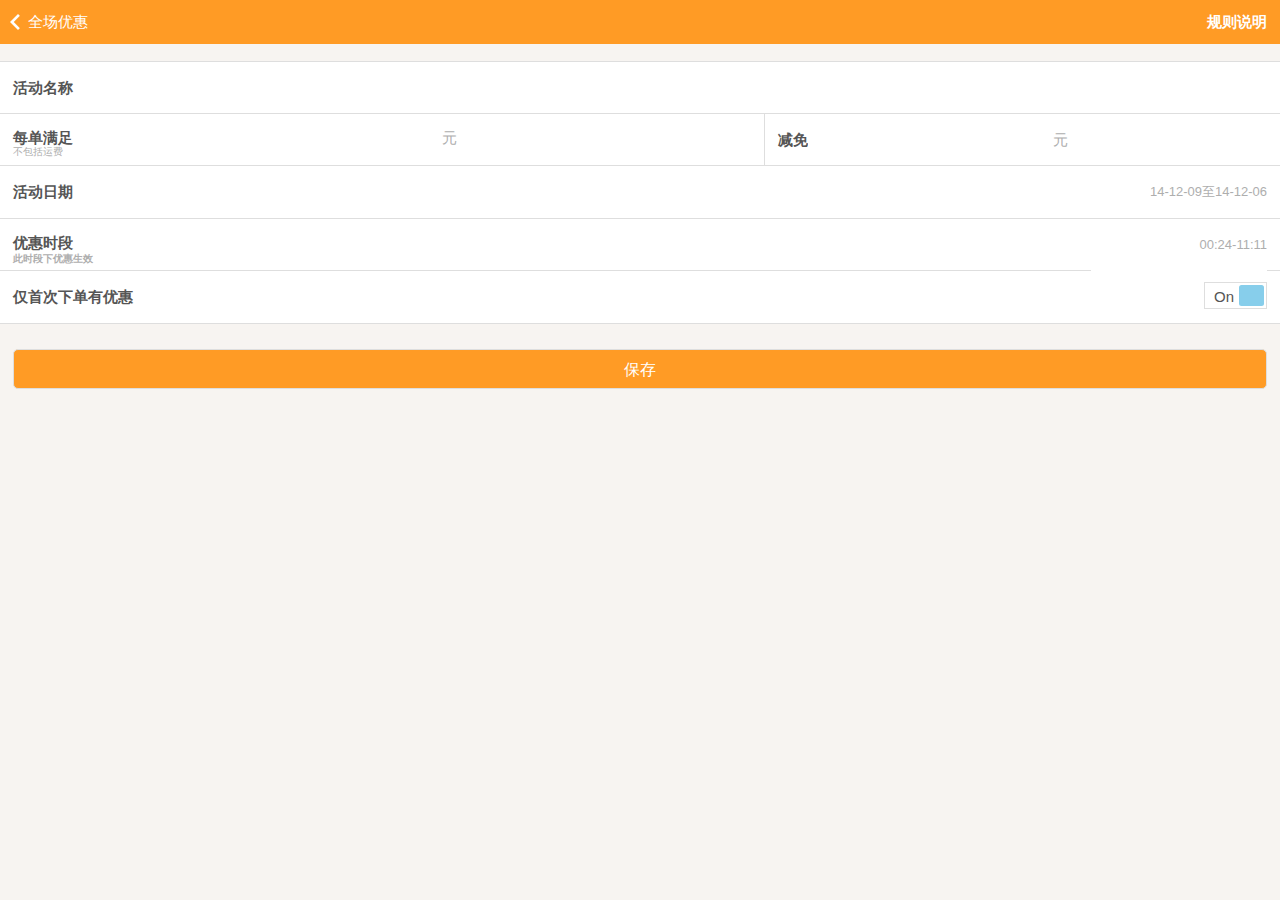
<file: 680/coupons-detail.html>
<!DOCTYPE html>
<html lang="en">
<head>
    <meta charset="UTF-8">
    <meta name="viewport"
          content="width=device-width, user-scalable=no, initial-scale=1.0, maximum-scale=1.0, minimum-scale=1.0">
    <title>优惠活动</title>
    <link rel="stylesheet" href="css/coupons-detail.css">
</head>
<body>
    <header>
    <a href="javascript:;"></a>
    <span>全场优惠</span>
        <b>规则说明</b>
</header>
    <main>
        <ul>
            <li class="li1"><b>活动名称</b></li>
            <li class="li2">
                <div><b>每单满足</b><input type="text"><i>元</i></div>
                <div><b>减免</b><input type="text"><i>元</i></div>
            </li>
            <li class="li3"><b>活动日期</b><input type="text" value="14-12-09至14-12-06"></li>
            <li class="li4"><b>优惠时段</b><input type="text" value="00:24-11:11"></li>
            <li class="li5"><b>仅首次下单有优惠</b><div>On<i></i></div></li>
        </ul>
        <div><span>保存</span></div>
    </main>
</body>
</html>
</file>
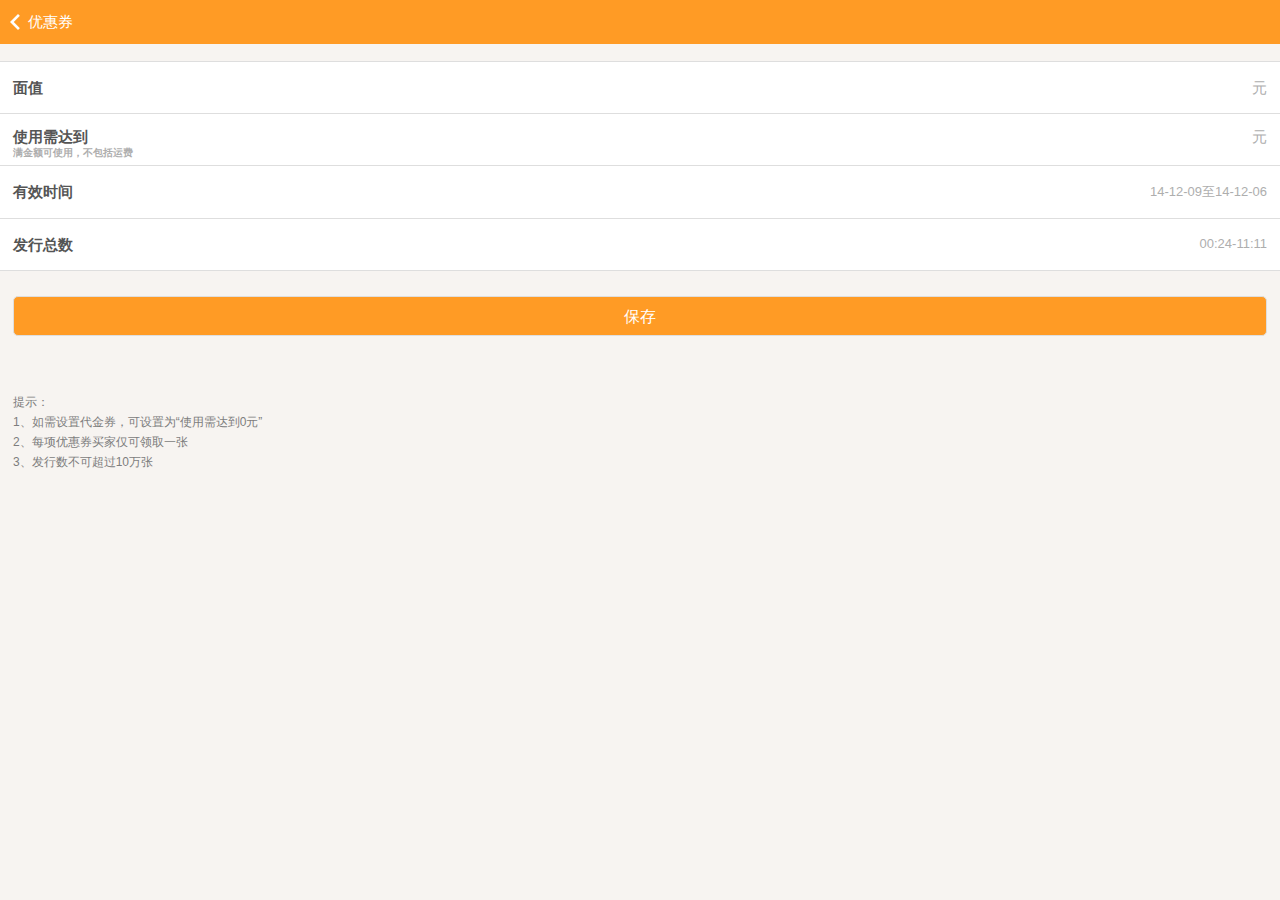
<file: 680/coupons-require.html>
<!DOCTYPE html>
<html lang="en">
<head>
    <meta charset="UTF-8">
    <meta name="viewport"
          content="width=device-width, user-scalable=no, initial-scale=1.0, maximum-scale=1.0, minimum-scale=1.0">
    <title>优惠券</title>
    <link rel="stylesheet" href="css/coupons-require.css">
</head>
<body>
<header>
    <a href="javascript:;"></a>
    <span>优惠券</span>
</header>
<main>
    <ul>
        <li class="li1"><b>面值</b><input type="text"><i>元</i></li>
        <li class="li2"><b>使用需达到</b><input type="text"><i>元</i></li>
        <li class="li3"><b>有效时间</b><input type="text" value="14-12-09至14-12-06"></li>
        <li class="li4"><b>发行总数</b><input type="text" value="00:24-11:11"></li>
    </ul>
    <div><span>保存</span></div>
    <div class="notice">
        <p>提示：</p>
        <p>1、如需设置代金券，可设置为“使用需达到0元”</p>
        <p>2、每项优惠券买家仅可领取一张</p>
        <p>3、发行数不可超过10万张</p>
    </div>
</main>
</body>
</html>
</file>
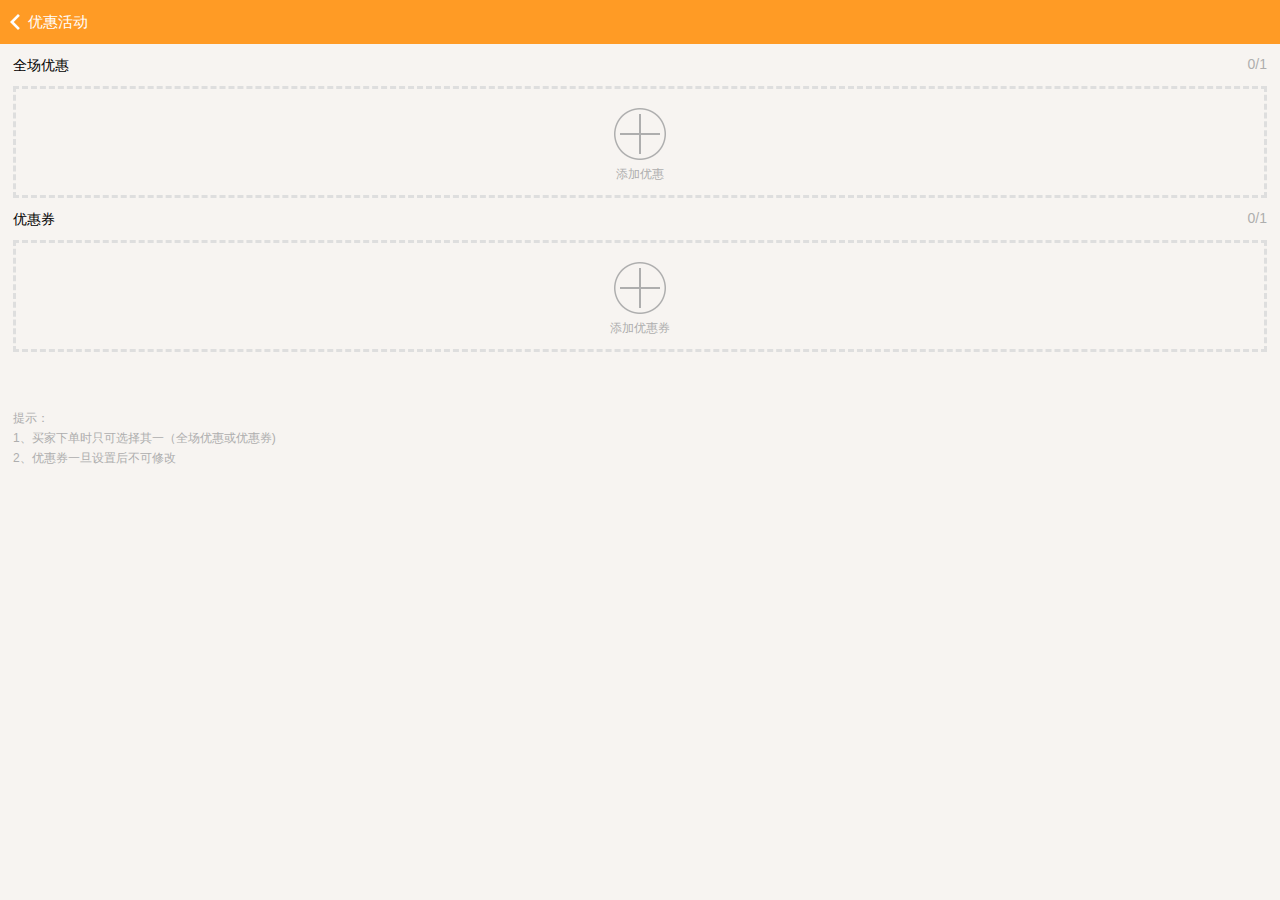
<file: 680/coupons.html>
<!DOCTYPE html>
<html lang="en">
<head>
    <meta charset="UTF-8">
    <meta name="viewport"
          content="width=device-width, user-scalable=no, initial-scale=1.0, maximum-scale=1.0, minimum-scale=1.0">
    <title>优惠活动</title>
    <link rel="stylesheet" href="css/coupons.css">
</head>
<body>
    <header>
        <a href="javascript:;"></a>
        <span>优惠活动</span>
    </header>
    <main>
    <div class="coupons">
        <div class="title">
            <h4>全场优惠</h4>
            <span>0/1</span>
        </div>
        <div class="content"><a href="javascript:;" class="add-coupons"></a>
            <p>添加优惠</p>
        </div>
    </div>
    <div class="coupons coupons1">
        <div class="title">
            <h4>优惠券</h4>
            <span>0/1</span>
        </div>
        <div class="content">
            <a href="javascript:;" class="add-coupons"></a>
            <p>添加优惠券</p>
        </div>
    </div>
    <div class="notice">
        <p>提示：</p>
        <p>1、买家下单时只可选择其一（全场优惠或优惠券)</p>
        <p>2、优惠券一旦设置后不可修改</p>
    </div>
</main>
</body>
</html>
</file>
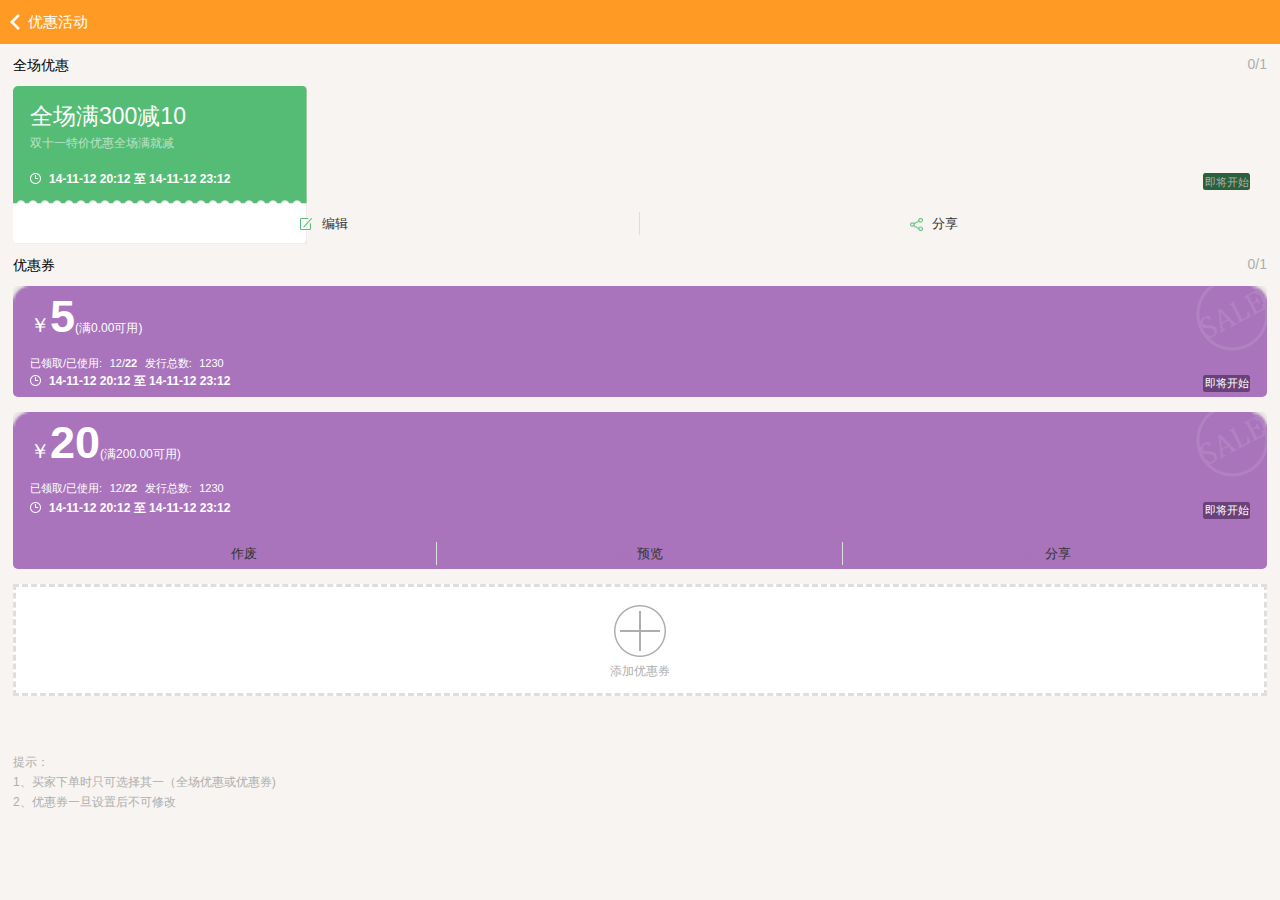
<file: 680/had-coupuns.html>
<!DOCTYPE html>
<html lang="en">
<head>
    <meta charset="UTF-8">
    <meta name="viewport"
          content="width=device-width, user-scalable=no, initial-scale=1.0, maximum-scale=1.0, minimum-scale=1.0">
    <title>优惠活动</title>
    <link rel="stylesheet" href="css/had-coupons.css">
</head>
<body>
<header>
    <a href="javascript:;"></a>
    <span>优惠活动</span>
</header>
<main>
    <div class="coupons">
        <div class="title">
            <h4>全场优惠</h4>
            <span>0/1</span>
        </div>
        <div class="content">
            <div class="content-bg">
                <div class="content-top">
                    <p>全场满300减10</p>
                    <p>双十一特价优惠全场满就减</p>
                    <b>14-11-12 20:12 至 14-11-12 23:12</b>
                    <span class="willStart">即将开始</span>
                    <img class="sale" src="images/sale.png">
                </div>
                <ul>
                    <li><a href="javascript:;"><i class="update"></i>编辑</a></li>
                    <li><a href="javascript:;"><i class="share"></i>分享</a></li>
                </ul>
            </div>
        </div>
    </div>
    <div class="coupons1">
        <div class="title">
            <h4>优惠券</h4>
            <span>0/1</span>
        </div>
        <div class="content1">
            <div class="content1-bg">
                <div class="content1-top">
                    <p><i>￥</i><b>5</b><s>(满0.00可用)</s></p>
                    <ul>
                        <li>已领取/已使用:</li>
                        <li><span>12</span>/<b>22</b></li>
                        <li>发行总数:</li>
                        <li>1230</li>
                    </ul>
                    <b class="click">14-11-12 20:12 至 14-11-12 23:12</b>
                    <span class="willStart">即将开始</span>
                    <img class="sale" src="images/sale.png">
                </div>
            </div>
            <div class="content2-bg">
                <div class="content2-top">
                    <p><i>￥</i><b>20</b><s>(满200.00可用)</s></p>
                    <ul class="textUl">
                        <li>已领取/已使用:</li>
                        <li><span>12</span>/<b>22</b></li>
                        <li>发行总数:</li>
                        <li>1230</li>
                    </ul>
                    <b class="click">14-11-12 20:12 至 14-11-12 23:12</b>
                    <span class="willStart">即将开始</span>
                    <img class="sale" src="images/sale.png">
                </div>
                <ul class="content2-bottom">
                    <li><a href="javascript:;"><i class="delete"></i>作废</a></li>
                    <li><a href="javascript:;"><i class="preview"></i>预览</a></li>
                    <li><a href="javascript:;"><i class="share"></i>分享</a></li>
                </ul>
            </div>
            <div class="content">
                <a href="javascript:;" class="add-coupons"></a>
                <p>添加优惠券</p>
            </div>
        </div>

    </div>
    <div class="notice">
        <p>提示：</p>
        <p>1、买家下单时只可选择其一（全场优惠或优惠券)</p>
        <p>2、优惠券一旦设置后不可修改</p>
    </div>
</main>

</body>
</html>
</file>
<file: 680/css/coupons-detail.css>
/* reset */
html,
body,
h1,
h2,
h3,
h4,
h5,
h6,
div,
dl,
dt,
dd,
ul,
ol,
li,
p,
blockquote,
pre,
hr,
figure,
table,
caption,
th,
td,
form,
fieldset,
legend,
input,
button,
textarea,
menu {
  margin: 0;
  padding: 0;
}
header,
footer,
section,
article,
aside,
nav,
hgroup,
address,
figure,
figcaption,
menu,
details {
  display: block;
}
table {
  border-collapse: collapse;
  border-spacing: 0;
}
caption,
th {
  text-align: left;
  font-weight: normal;
}
html,
body,
fieldset,
img,
iframe,
abbr {
  border: 0;
}
i,
cite,
em,
var,
address,
dfn {
  font-style: normal;
}
[hidefocus],
summary {
  outline: 0;
}
li {
  list-style: none;
}
h1,
h2,
h3,
h4,
h5,
h6,
small {
  font-size: 100%;
}
sup,
sub {
  font-size: 83%;
}
pre,
code,
kbd,
samp {
  font-family: inherit;
}
q:before,
q:after {
  content: none;
}
textarea {
  overflow: auto;
  resize: none;
}
label,
summary {
  cursor: default;
}
a,
button {
  cursor: pointer;
}
h1,
h2,
h3,
h4,
h5,
h6,
em,
strong,
b {
  font-weight: bold;
}
del,
ins,
u,
s,
a,
a:hover {
  text-decoration: none;
}
body,
textarea,
input,
button,
select,
keygen,
legend {
  font: 12px/1.14 arial, "Microsoft YaHei";
  color: #333;
  outline: 0;
}
body {
  background: #fff;
}
a,
a:hover {
  color: #333;
}
input {
  border: none;
  padding: 0;
}
.clearfix:after {
  content: "";
  display: block;
  height: 0;
  line-height: 0;
  clear: both;
  visibility: hidden;
}
.clearfix {
  zoom: 1;
}
* {
  box-sizing: border-box;
}
@media screen and (device-width: 320px) {
  html {
    font-size: 16px;
  }
}
@media screen and (device-width: 375px) {
  html {
    font-size: 18.75px;
  }
}
@media screen and (device-width: 360px) {
  html {
    font-size: 18px;
  }
}
body {
  height: 100%;
  background-color: #f7f4f1;
}
header {
  position: fixed;
  left: 0;
  top: 0;
  z-index: 99;
  height: 2.75rem;
  line-height: 2.75rem;
  width: 100%;
  background-color: #ff9b25;
  font-size: 0.9375rem;
  padding-left: 1.75rem;
}
header a {
  position: absolute;
  background-image: url("../images/back.png");
  background-size: 0.625rem 1rem;
  width: 0.625rem;
  height: 1rem;
  top: 0.875rem;
  left: 0.625rem;
}
header span {
  color: #ffffff;
}
header b {
  color: #ffffff;
  float: right;
  margin-right: 0.8125rem;
}
main {
  color: #555555;
  font-size: 0.9375rem;
  height: 100%;
  margin-top: 3.8125rem;
  font-weight: normal;
}
main ul {
  margin-bottom: 1.5625rem;
  background-color: #ffffff;
}
main ul li {
  padding: 0 0.8125rem;
  height: 3.28125rem;
  line-height: 3.28125rem;
  border-bottom: 1px solid #dedede;
}
main ul li i {
  color: #aeaeae;
}
main ul .li1 {
  border-top: 1px solid #dedede;
}
main ul .li2 > div {
  height: 100%;
}
main ul .li2 div:first-child {
  position: relative;
  padding: 0 0.8125rem;
  padding-left: 0;
  width: 60%;
  float: left;
  border-right: 1px solid #dedede;
  line-height: 2.96875rem;
}
main ul .li2 div:first-child:before {
  content: '不包括运费';
  position: absolute;
  left: 0;
  bottom: -0.625rem;
  font-size: 0.625rem;
  color: #aeaeae;
}
main ul .li2 div:nth-child(2) {
  padding-left: 0.8125rem;
}
main ul .li2 div input {
  width: 50%;
  text-align: right;
  padding-right: 0.3125rem;
}
main ul .li2 div {
  width: 40%;
  float: right;
}
main ul .li3 input,
main ul .li4 input {
  float: right;
  text-align: right;
  color: #aeaeae;
  line-height: 3.25rem;
  font-size: 0.8125rem;
}
main ul .li4 {
  position: relative;
}
main ul .li4 b {
  position: absolute;
  width: 50%;
  line-height: 2.96875rem;
}
main ul .li4 b:after {
  content: '此时段下优惠生效';
  position: absolute;
  left: 0;
  bottom: -1rem;
  font-size: 0.625rem;
  color: #aeaeae;
}
main ul .li5 {
  line-height: 0;
}
main ul .li5 b {
  line-height: 3.28125rem;
}
main ul .li5 div {
  float: right;
  width: 3.9375rem;
  height: 1.6875rem;
  border: 1px solid #dedede;
  margin-top: 0.6875rem;
  line-height: 1.4375rem;
  padding: 0.125rem;
  padding-left: 0.5625rem;
}
main ul .li5 div i {
  display: inline-block;
  float: right;
  width: 50%;
  height: 100%;
  padding: 0.15625rem;
  border-radius: 0.15625rem;
  background-color: skyblue;
}
main > div {
  padding: 0 0.8125rem;
  width: 100%;
  height: 2.5rem;
}
main > div span {
  display: block;
  width: 100%;
  height: 2.5rem;
  line-height: 2.5rem;
  text-align: center;
  border-radius: 0.3125rem;
  border: 0.0625rem solid #dedede;
  background-color: #ff9b25;
  color: #ffffff;
  font-size: 1rem;
}
</file>
<file: 680/css/coupons-require.css>
/* reset */
html,
body,
h1,
h2,
h3,
h4,
h5,
h6,
div,
dl,
dt,
dd,
ul,
ol,
li,
p,
blockquote,
pre,
hr,
figure,
table,
caption,
th,
td,
form,
fieldset,
legend,
input,
button,
textarea,
menu {
  margin: 0;
  padding: 0;
}
header,
footer,
section,
article,
aside,
nav,
hgroup,
address,
figure,
figcaption,
menu,
details {
  display: block;
}
table {
  border-collapse: collapse;
  border-spacing: 0;
}
caption,
th {
  text-align: left;
  font-weight: normal;
}
html,
body,
fieldset,
img,
iframe,
abbr {
  border: 0;
}
i,
cite,
em,
var,
address,
dfn {
  font-style: normal;
}
[hidefocus],
summary {
  outline: 0;
}
li {
  list-style: none;
}
h1,
h2,
h3,
h4,
h5,
h6,
small {
  font-size: 100%;
}
sup,
sub {
  font-size: 83%;
}
pre,
code,
kbd,
samp {
  font-family: inherit;
}
q:before,
q:after {
  content: none;
}
textarea {
  overflow: auto;
  resize: none;
}
label,
summary {
  cursor: default;
}
a,
button {
  cursor: pointer;
}
h1,
h2,
h3,
h4,
h5,
h6,
em,
strong,
b {
  font-weight: bold;
}
del,
ins,
u,
s,
a,
a:hover {
  text-decoration: none;
}
body,
textarea,
input,
button,
select,
keygen,
legend {
  font: 12px/1.14 arial, "Microsoft YaHei";
  color: #333;
  outline: 0;
}
body {
  background: #fff;
}
a,
a:hover {
  color: #333;
}
input {
  border: none;
  padding: 0;
}
.clearfix:after {
  content: "";
  display: block;
  height: 0;
  line-height: 0;
  clear: both;
  visibility: hidden;
}
.clearfix {
  zoom: 1;
}
* {
  box-sizing: border-box;
}
@media screen and (device-width: 320px) {
  html {
    font-size: 16px;
  }
}
@media screen and (device-width: 375px) {
  html {
    font-size: 18.75px;
  }
}
@media screen and (device-width: 360px) {
  html {
    font-size: 18px;
  }
}
body {
  height: 100%;
  background-color: #f7f4f1;
}
header {
  position: fixed;
  left: 0;
  top: 0;
  z-index: 99;
  height: 2.75rem;
  line-height: 2.75rem;
  width: 100%;
  background-color: #ff9b25;
  font-size: 0.9375rem;
  padding-left: 1.75rem;
}
header a {
  position: absolute;
  background-image: url("../images/back.png");
  background-size: 0.625rem 1rem;
  width: 0.625rem;
  height: 1rem;
  top: 0.875rem;
  left: 0.625rem;
}
header span {
  color: #ffffff;
}
main {
  color: #555555;
  font-size: 0.9375rem;
  height: 100%;
  margin-top: 3.8125rem;
  font-weight: normal;
}
main ul {
  margin-bottom: 1.5625rem;
  background-color: #ffffff;
}
main ul li {
  position: relative;
  padding: 0 0.8125rem;
  height: 3.28125rem;
  line-height: 3.28125rem;
  border-bottom: 1px solid #dedede;
}
main ul li i {
  position: absolute;
  right: 0.8125rem;
  color: #aeaeae;
}
main ul li input {
  text-align: right;
  color: #aeaeae;
  font-size: 0.8125rem;
}
main ul .li1 input,
main ul .li2 input {
  position: absolute;
  right: 2.1875rem;
  top: 50%;
  transform: translateY(-50%);
}
main ul .li1 {
  border-top: 1px solid #dedede;
}
main ul .li2 {
  line-height: 2.8125rem;
}
main ul .li2 b:after {
  content: '满金额可使用，不包括运费';
  position: absolute;
  bottom: -0.625rem;
  left: 0.8125rem;
  font-size: 0.625rem;
  color: #aeaeae;
}
main ul .li3 input,
main ul .li4 input {
  position: absolute;
  right: 0.8125rem;
  top: 50%;
  transform: translateY(-50%);
}
main > div {
  padding: 0 0.8125rem;
  width: 100%;
  height: 2.5rem;
}
main > div span {
  display: block;
  width: 100%;
  height: 2.5rem;
  line-height: 2.5rem;
  text-align: center;
  border-radius: 0.3125rem;
  border: 0.0625rem solid #dedede;
  background-color: #ff9b25;
  color: #ffffff;
  font-size: 1rem;
}
main .notice {
  font-size: 0.75rem;
  margin-top: 3.5rem;
  color: #7d7d7d;
}
main .notice p {
  line-height: 1.25rem;
}
</file>
<file: 680/css/coupons.css>
/* reset */
html,
body,
h1,
h2,
h3,
h4,
h5,
h6,
div,
dl,
dt,
dd,
ul,
ol,
li,
p,
blockquote,
pre,
hr,
figure,
table,
caption,
th,
td,
form,
fieldset,
legend,
input,
button,
textarea,
menu {
  margin: 0;
  padding: 0;
}
header,
footer,
section,
article,
aside,
nav,
hgroup,
address,
figure,
figcaption,
menu,
details {
  display: block;
}
table {
  border-collapse: collapse;
  border-spacing: 0;
}
caption,
th {
  text-align: left;
  font-weight: normal;
}
html,
body,
fieldset,
img,
iframe,
abbr {
  border: 0;
}
i,
cite,
em,
var,
address,
dfn {
  font-style: normal;
}
[hidefocus],
summary {
  outline: 0;
}
li {
  list-style: none;
}
h1,
h2,
h3,
h4,
h5,
h6,
small {
  font-size: 100%;
}
sup,
sub {
  font-size: 83%;
}
pre,
code,
kbd,
samp {
  font-family: inherit;
}
q:before,
q:after {
  content: none;
}
textarea {
  overflow: auto;
  resize: none;
}
label,
summary {
  cursor: default;
}
a,
button {
  cursor: pointer;
}
h1,
h2,
h3,
h4,
h5,
h6,
em,
strong,
b {
  font-weight: bold;
}
del,
ins,
u,
s,
a,
a:hover {
  text-decoration: none;
}
body,
textarea,
input,
button,
select,
keygen,
legend {
  font: 12px/1.14 arial, "Microsoft YaHei";
  color: #333;
  outline: 0;
}
body {
  background: #fff;
}
a,
a:hover {
  color: #333;
}
input {
  border: none;
  padding: 0;
}
.clearfix:after {
  content: "";
  display: block;
  height: 0;
  line-height: 0;
  clear: both;
  visibility: hidden;
}
.clearfix {
  zoom: 1;
}
* {
  box-sizing: border-box;
}
@media screen and (device-width: 320px) {
  html {
    font-size: 16px;
  }
}
@media screen and (device-width: 375px) {
  html {
    font-size: 18.75px;
  }
}
@media screen and (device-width: 360px) {
  html {
    font-size: 18px;
  }
}
body {
  height: 100%;
  background-color: #f7f4f1;
}
header {
  position: fixed;
  left: 0;
  top: 0;
  z-index: 99;
  height: 2.75rem;
  line-height: 2.75rem;
  width: 100%;
  background-color: #ff9b25;
  font-size: 0.9375rem;
  padding-left: 1.75rem;
}
header a {
  position: absolute;
  background-image: url("../images/back.png");
  background-size: 0.625rem 1rem;
  width: 0.625rem;
  height: 1rem;
  top: 0.875rem;
  left: 0.625rem;
}
header span {
  color: #ffffff;
}
main {
  color: #aeaeae;
  padding: 0 0.8125rem;
  height: 100%;
  margin-top: 2.75rem;
}
main .title {
  position: relative;
  font-size: 0.875rem;
}
main .title h4 {
  height: 2.625rem;
  line-height: 2.625rem;
  color: #000000;
  font-weight: normal;
}
main .title span {
  position: absolute;
  right: 0;
  top: 50%;
  transform: translateY(-50%);
  color: #aeaeae;
}
main .content {
  width: 100%;
  height: 7rem;
  border: 3px dashed #dedede;
  text-align: center;
}
main .content a {
  display: block;
  margin: 1.15625rem auto;
  margin-bottom: 0;
  width: 3.25rem;
  height: 3.25rem;
  background: url("../images/add.png");
  background-size: 3.25rem 3.25rem;
}
main .content p {
  line-height: 1.75rem;
  font-size: 0.75rem;
}
main .notice {
  font-size: 0.75rem;
  margin-top: 3.5rem;
}
main .notice p {
  line-height: 1.25rem;
}
</file>
<file: 680/css/had-coupons.css>
/* reset */
html,
body,
h1,
h2,
h3,
h4,
h5,
h6,
div,
dl,
dt,
dd,
ul,
ol,
li,
p,
blockquote,
pre,
hr,
figure,
table,
caption,
th,
td,
form,
fieldset,
legend,
input,
button,
textarea,
menu {
  margin: 0;
  padding: 0;
}
header,
footer,
section,
article,
aside,
nav,
hgroup,
address,
figure,
figcaption,
menu,
details {
  display: block;
}
table {
  border-collapse: collapse;
  border-spacing: 0;
}
caption,
th {
  text-align: left;
  font-weight: normal;
}
html,
body,
fieldset,
img,
iframe,
abbr {
  border: 0;
}
i,
cite,
em,
var,
address,
dfn {
  font-style: normal;
}
[hidefocus],
summary {
  outline: 0;
}
li {
  list-style: none;
}
h1,
h2,
h3,
h4,
h5,
h6,
small {
  font-size: 100%;
}
sup,
sub {
  font-size: 83%;
}
pre,
code,
kbd,
samp {
  font-family: inherit;
}
q:before,
q:after {
  content: none;
}
textarea {
  overflow: auto;
  resize: none;
}
label,
summary {
  cursor: default;
}
a,
button {
  cursor: pointer;
}
h1,
h2,
h3,
h4,
h5,
h6,
em,
strong,
b {
  font-weight: bold;
}
del,
ins,
u,
s,
a,
a:hover {
  text-decoration: none;
}
body,
textarea,
input,
button,
select,
keygen,
legend {
  font: 12px/1.14 arial, "Microsoft YaHei";
  color: #333;
  outline: 0;
}
body {
  background: #fff;
}
a,
a:hover {
  color: #333;
}
input {
  border: none;
  padding: 0;
}
.clearfix:after {
  content: "";
  display: block;
  height: 0;
  line-height: 0;
  clear: both;
  visibility: hidden;
}
.clearfix {
  zoom: 1;
}
* {
  box-sizing: border-box;
}
@media screen and (device-width: 320px) {
  html {
    font-size: 16px;
  }
}
@media screen and (device-width: 375px) {
  html {
    font-size: 18.75px;
  }
}
@media screen and (device-width: 360px) {
  html {
    font-size: 18px;
  }
}
body {
  height: 100%;
  background-color: #f7f4f1;
}
header {
  position: fixed;
  left: 0;
  top: 0;
  z-index: 99;
  height: 2.75rem;
  line-height: 2.75rem;
  width: 100%;
  background-color: #ff9b25;
  font-size: 0.9375rem;
  padding-left: 1.75rem;
}
header a {
  position: absolute;
  background-image: url("../images/back.png");
  background-size: 0.625rem 1rem;
  width: 0.625rem;
  height: 1rem;
  top: 0.875rem;
  left: 0.625rem;
}
header span {
  color: #ffffff;
}
main {
  color: #aeaeae;
  padding: 0 0.8125rem;
  height: 100%;
  margin-top: 2.75rem;
}
main .title {
  position: relative;
  font-size: 0.875rem;
}
main .title h4 {
  height: 2.625rem;
  line-height: 2.625rem;
  color: #000000;
  font-weight: normal;
}
main .title span {
  position: absolute;
  right: 0;
  top: 50%;
  transform: translateY(-50%);
  color: #aeaeae;
}
main .content-bg {
  position: relative;
  width: 100%;
  background-image: url('../images/full-coupons.png');
  background-size: 18.375rem 9.84375rem;
  background-repeat: no-repeat;
  border-radius: 0.3125rem;
  padding: 1.0625rem;
  padding-bottom: 0;
}
main .content-bg p:first-child {
  font-size: 1.4375rem;
  color: #ffffff;
}
main .content-bg p:nth-child(2) {
  font-size: 0.75rem;
  line-height: 1.75rem;
  color: rgba(255, 255, 255, 0.6);
  margin-bottom: 1rem;
}
main .content-bg .content-top {
  overflow: hidden;
}
main .content-bg .content-top b {
  position: relative;
  padding-left: 1.1875rem;
  color: #ffffff;
}
main .content-bg .content-top b:before {
  content: '';
  position: absolute;
  left: 0;
  width: 0.6875rem;
  height: 0.6875rem;
  background-image: url(../images/click.png);
  background-size: 0.6875rem 0.6875rem;
}
main .content-bg .content-top .sale {
  position: absolute;
  width: 4.5625rem;
  height: 4.5625rem;
  right: -0.125rem;
  top: -0.5rem;
}
main .content-bg .willStart {
  float: right;
  width: 2.9375rem;
  height: 1.0625rem;
  background-color: #2a603b;
  border-radius: 0.15625rem;
  font-size: 0.6875rem;
  line-height: 1.125rem;
  text-align: center;
}
main .content-bg ul {
  height: 2.5625rem;
  font-size: 0;
  padding: 0.5625rem 0;
  margin-top: 0.8125rem;
}
main .content-bg ul li {
  display: inline-block;
  width: 50%;
  height: 100%;
  font-size: 0.8125rem;
  line-height: 1.4375rem;
  text-align: center;
}
main .content-bg ul li a {
  position: relative;
  display: inline-block;
}
main .content-bg ul li .update {
  position: absolute;
  display: inline-block;
  width: 0.75rem;
  height: 0.75rem;
  background-image: url(../images/full-coupons-update.png);
  background-size: 0.75rem 0.75rem;
  left: -1.375rem;
  top: 0.34375rem;
}
main .content-bg ul li .share {
  position: absolute;
  display: inline-block;
  width: 0.78125rem;
  height: 0.84375rem;
  background-image: url(../images/full-coupons-share.png);
  background-size: 0.78125rem 0.84375rem;
  left: -1.375rem;
  top: 0.34375rem;
}
main .content-bg ul li:first-child {
  border-right: 0.03125rem solid #dedede;
}
main .content1-bg {
  position: relative;
  width: 100%;
  height: 6.90625rem;
  background-image: url('../images/coupons.png');
  background-size: cover;
  border-radius: 0.3125rem;
  padding: 0.3125rem 1.0625rem;
  padding-bottom: 0;
  color: #ffffff;
  margin-bottom: 0.9375rem;
}
main .content1-bg p:first-child {
  font-size: 2.8125rem;
}
main .content1-bg p:first-child i {
  font-size: 1.25rem;
}
main .content1-bg p:first-child s {
  font-size: 0.75rem;
}
main .content1-bg p:first-child b {
  padding: 0;
}
main .content1-bg p:first-child b:before {
  content: '';
  display: none;
}
main .content1-bg ul {
  margin-top: 0.875rem;
  font-size: 0;
  margin-bottom: 0.375rem;
}
main .content1-bg ul li {
  display: inline-block;
  font-size: 0.6875rem;
  margin-right: 0.46875rem;
}
main .content1-bg .click {
  position: relative;
  padding-left: 1.1875rem;
}
main .content1-bg .click:before {
  content: '';
  position: absolute;
  left: 0;
  width: 0.6875rem;
  height: 0.6875rem;
  background-image: url(../images/click.png);
  background-size: 0.6875rem 0.6875rem;
}
main .content1-bg .willStart {
  float: right;
  width: 2.9375rem;
  height: 1.0625rem;
  background-color: #6a4279;
  border-radius: 0.15625rem;
  font-size: 0.6875rem;
  line-height: 1.0625rem;
  text-align: center;
}
main .content1-bg img {
  position: absolute;
  width: 4.5625rem;
  height: 4.5625rem;
  right: -0.125rem;
  top: -0.5rem;
}
main .content2-bg {
  position: relative;
  width: 100%;
  height: 9.8125rem;
  background-image: url('../images/coupons1.png');
  background-size: cover;
  border-radius: 0.3125rem;
  padding: 0.3125rem 1.0625rem;
  padding-bottom: 0;
  color: #ffffff;
  margin-bottom: 0.9375rem;
}
main .content2-bg p:first-child {
  font-size: 2.8125rem;
}
main .content2-bg p:first-child i {
  font-size: 1.25rem;
}
main .content2-bg p:first-child s {
  font-size: 0.75rem;
}
main .content2-bg p:first-child b {
  padding: 0;
}
main .content2-bg p:first-child b:before {
  content: '';
  display: none;
}
main .content2-bg .textUl {
  margin-top: 0.875rem;
  font-size: 0;
  margin-bottom: 0.4375rem;
}
main .content2-bg .textUl li {
  display: inline-block;
  font-size: 0.6875rem;
  margin-right: 0.46875rem;
}
main .content2-bg .click {
  position: relative;
  padding-left: 1.1875rem;
}
main .content2-bg .click:before {
  content: '';
  position: absolute;
  left: 0;
  width: 0.6875rem;
  height: 0.6875rem;
  background-image: url(../images/click.png);
  background-size: 0.6875rem 0.6875rem;
}
main .content2-bg .willStart {
  float: right;
  width: 2.9375rem;
  height: 1.0625rem;
  background-color: #6a4279;
  border-radius: 0.15625rem;
  font-size: 0.6875rem;
  line-height: 1.0625rem;
  text-align: center;
}
main .content2-bg img {
  position: absolute;
  width: 4.5625rem;
  height: 4.5625rem;
  right: -0.125rem;
  top: -0.5rem;
}
main .content2-bg .content2-bottom {
  height: 2.5625rem;
  font-size: 0;
  padding: 0.5625rem 0;
  margin-top: 1.125rem;
}
main .content2-bg .content2-bottom li {
  display: inline-block;
  width: 33.33333333%;
  height: 100%;
  font-size: 0.8125rem;
  line-height: 1.4375rem;
  text-align: center;
  border-right: 0.03125rem solid #dedede;
}
main .content2-bg .content2-bottom li a {
  position: relative;
  display: inline-block;
  padding-left: 1.375rem;
}
main .content2-bg .content2-bottom li .delete {
  position: absolute;
  display: inline-block;
  width: 0.75rem;
  height: 0.75rem;
  background-image: url(../images/coupons-ing-delete.png);
  background-size: 0.75rem 0.75rem;
  left: 0;
  top: 0.34375rem;
}
main .content2-bg .content2-bottom li .preview {
  position: absolute;
  display: inline-block;
  width: 1rem;
  height: 0.5rem;
  background-image: url(../images/coupon-ing-preview.png);
  background-size: 1rem 0.5rem;
  left: 0;
  top: 0.5rem;
}
main .content2-bg .content2-bottom li .share {
  position: absolute;
  display: inline-block;
  width: 0.78125rem;
  height: 0.84375rem;
  background-image: url(../images/coupon-ing-share.png);
  background-size: 0.78125rem 0.84375rem;
  left: 0;
  top: 0.34375rem;
}
main .content2-bg .content2-bottom li:last-child {
  border-right: none;
}
main .coupons1 .content {
  width: 100%;
  height: 7rem;
  border: 3px dashed #dedede;
  text-align: center;
  background-color: #fff;
  margin-bottom: 1.5625rem;
}
main .coupons1 .content a {
  display: block;
  margin: 1.15625rem auto;
  margin-bottom: 0;
  width: 3.25rem;
  height: 3.25rem;
  background: url("../images/add.png");
  background-size: 3.25rem 3.25rem;
}
main .coupons1 .content p {
  line-height: 1.75rem;
  font-size: 0.75rem;
}
main .notice {
  font-size: 0.75rem;
  margin-top: 3.5rem;
  margin-bottom: 1.5625rem;
}
main .notice p {
  line-height: 1.25rem;
}
</file>
